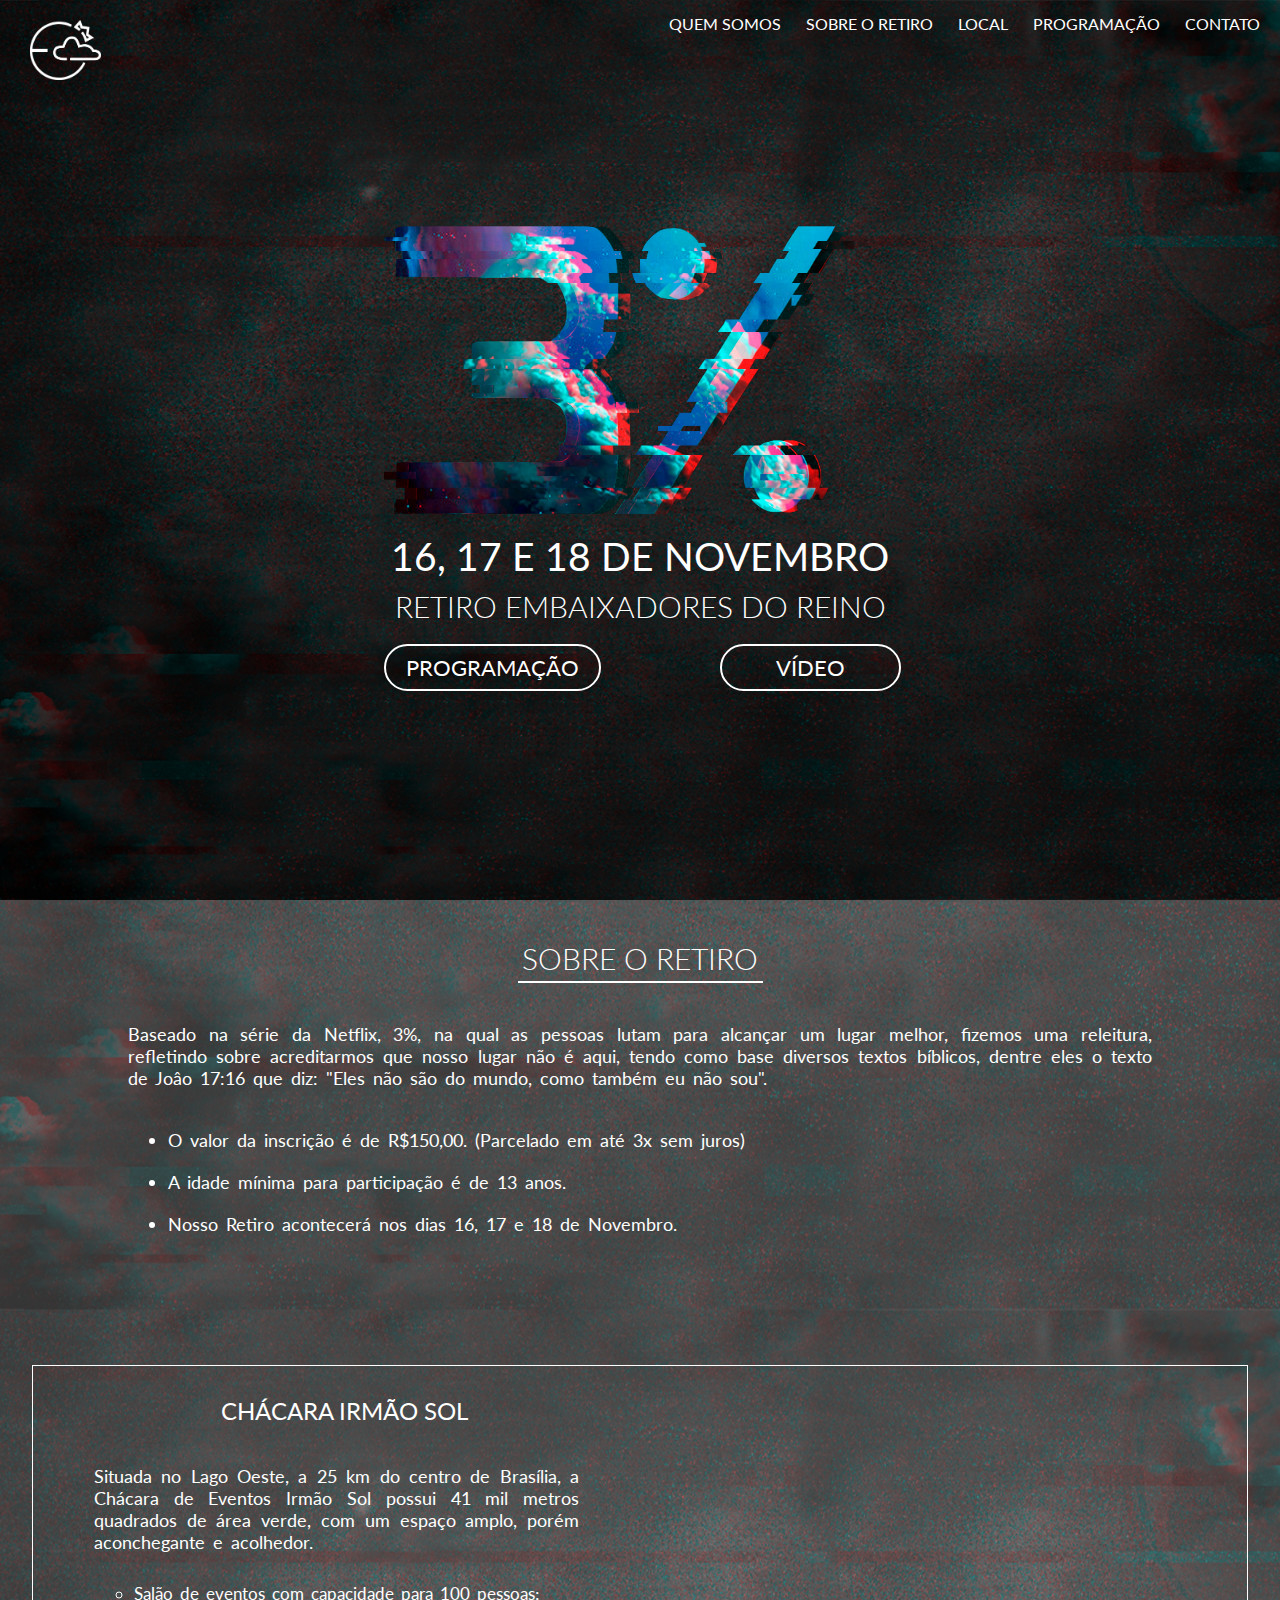
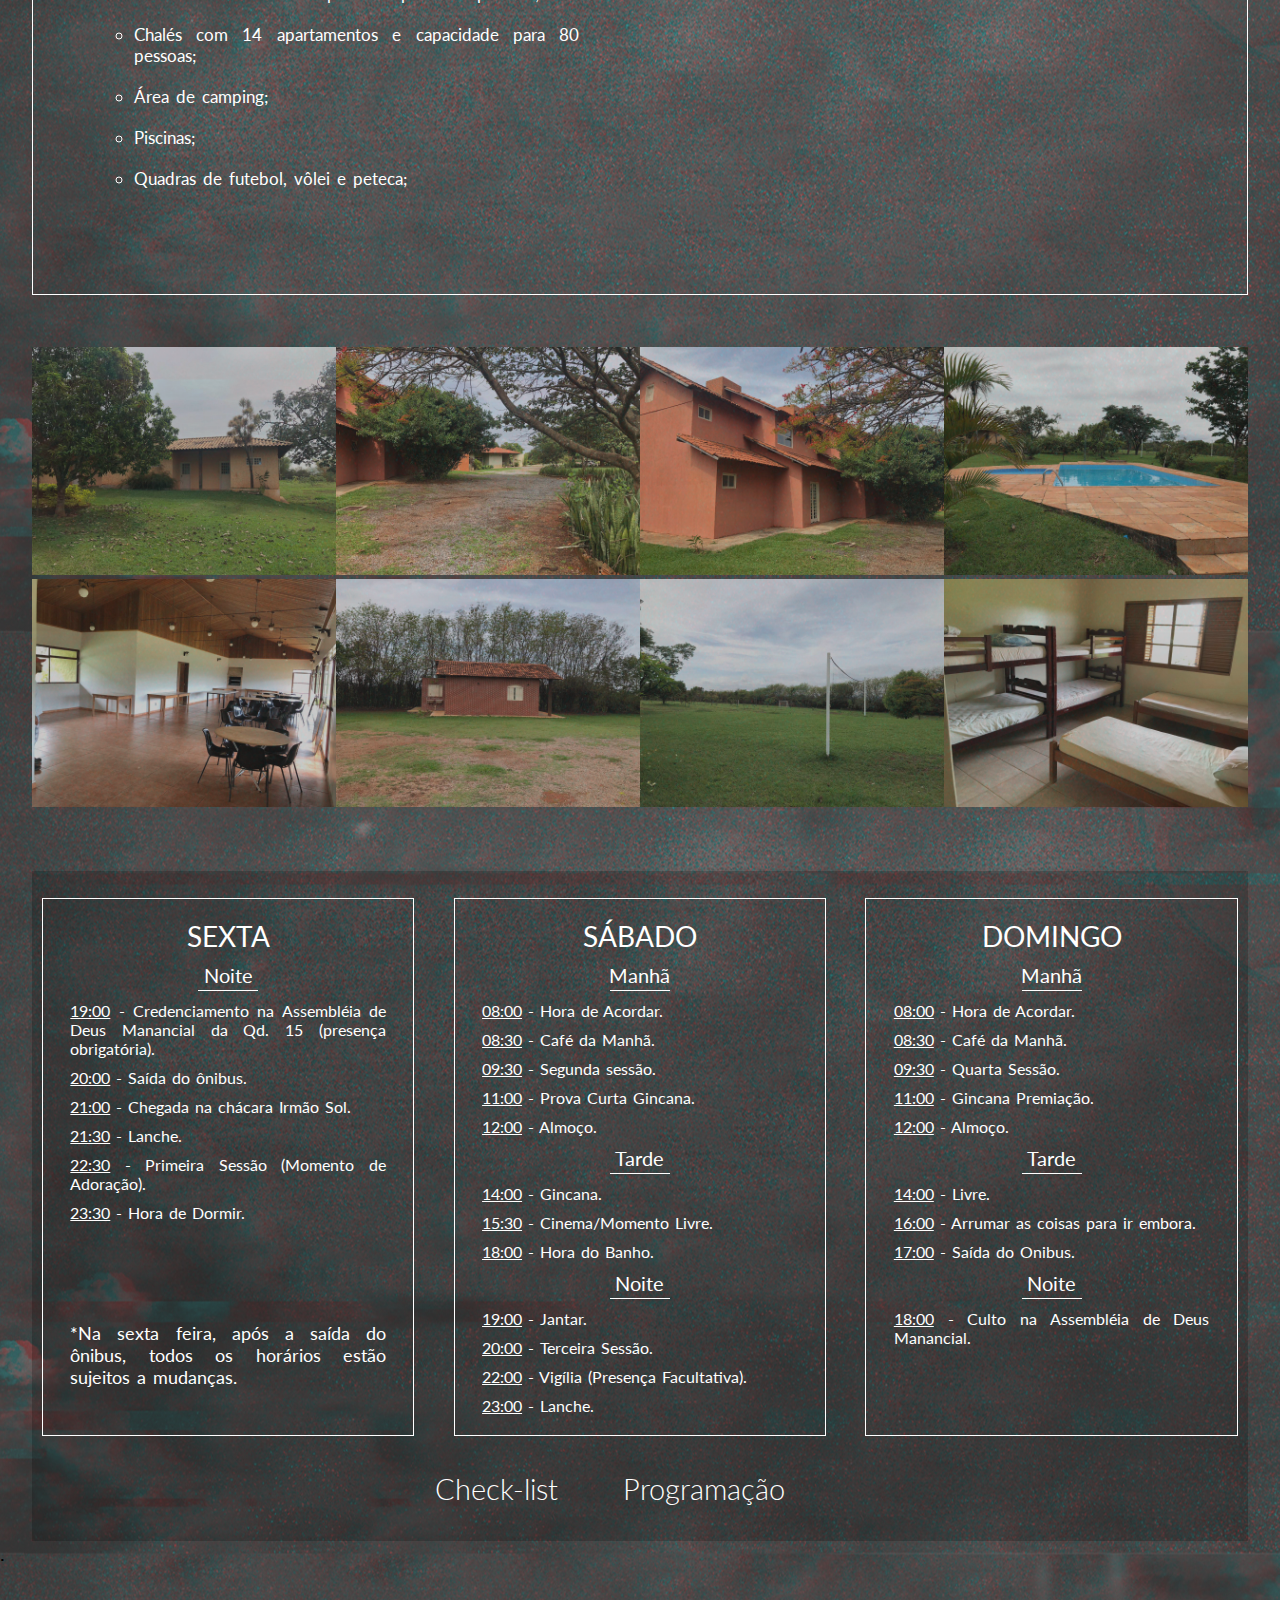
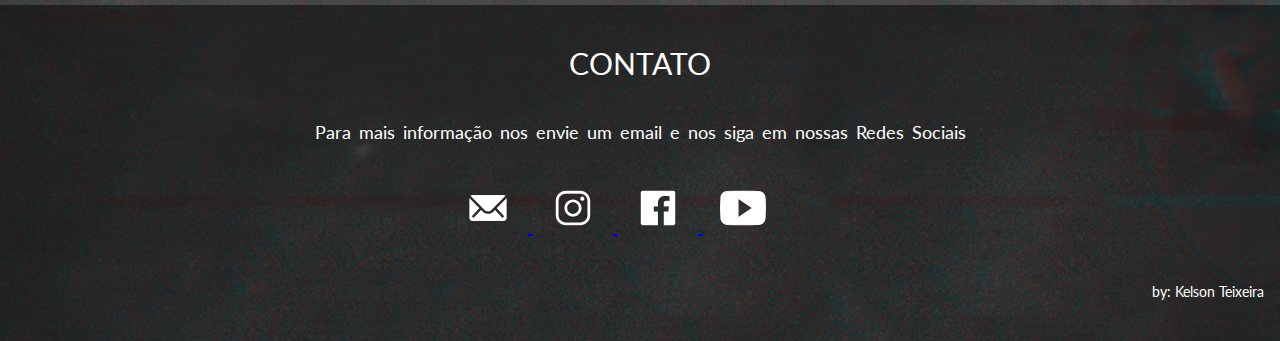
<file: index.html>
<!DOCTYPE  html>
<html lang = "pt-br">
    <head>
        
        <meta name="viewport" content="width=device-width, initial-scale=1.0">
        
        <link href="./css/style.css" type:="text/css" rel="stylesheet">
        <link href="./css/Grid.css" type:="text/css" rel="stylesheet">
        <link href="./css/queries.css" type:="text/css" rel="stylesheet">
        <link href="https://fonts.googleapis.com/css?family=Lato:100,300,300i,400" rel="stylesheet">
        <link rel="stylesheet" href="https://use.fontawesome.com/releases/v5.5.0/css/all.css" integrity="sha384-B4dIYHKNBt8Bc12p+WXckhzcICo0wtJAoU8YZTY5qE0Id1GSseTk6S+L3BlXeVIU" crossorigin="anonymous">
        <link rel="icon" href="./image/icon.png">
        <title>Embaixadores do Reino</title>        
    </head>
    <body>
        <header>
            <nav>
                <a href = "./index.html"><img src = "image/iconwhite.png" class = "logo"></a>
                <div class = "navegacao">
                    <div class = "res_menu" id = "nav_showup">
                        <a href = "./quemsomos.html" target = "_blank">Quem somos</a>
                        <a href = "#sobre_retiro">Sobre o retiro</a>
                        <a href = "#local">Local</a>
                        <a href = "#programacao">Programação</a>
                        <a href = "#contato">Contato</a>
                    </div>
                    <div class = "icon_menu">
                        <i class="fas fa-bars" id = "this_icon"></i>
                    </div>
                </div>
            </nav>
            <div class = "principal">
                <img src = "image/3%25.png">
                <h1>16, 17 e 18 de novembro</h1>
                <h2>Retiro Embaixadores do Reino</h2>
                <div class = "botoes">
                    <a class = "botao1" href = "#programacao">Programação</a>
                    <a class = "botao2" href = "https://www.youtube.com/watch?v=CfLvZPzOBgg" target = "_blank">Vídeo</a>
                </div>
            </div>        
        </header>
        
        <section class = "sobre_retiro" id = "sobre_retiro">
            <div class = "sobre">
                <h3>Sobre o Retiro</h3>
                <div class = "texto">
                    <p>
                        Baseado na série da Netflix, 3%, na qual as pessoas lutam para alcançar um lugar melhor, fizemos uma
                        releitura, refletindo sobre acreditarmos que nosso lugar não é aqui, tendo como base diversos textos 
                        bíblicos, dentre eles o texto de Joâo 17:16 que diz: "Eles não são do mundo, como também eu não sou".
                    </p>
                    <ul>
                        <li>O valor da inscrição é de R$150,00. (Parcelado em até 3x sem juros)</li>
                        <li>A idade mínima para participação é de 13 anos.</li>
                        <li>Nosso Retiro acontecerá nos dias 16, 17 e 18 de Novembro.</li>
                    </ul>
                </div>
            </div>
        </section>
        
        <section class = "local" id = "local">
            <div class = "localizacao" id = "localizacao">
                <div class = "borda">
                    <div class = "chacara">
                        <div class = "irmao_sol">
                            <h4>Chácara Irmão Sol</h4>

                            <p>Situada no Lago Oeste, a 25 km do centro de Brasília, a Chácara de Eventos Irmão Sol possui 41 mil metros quadrados de área verde, com um espaço amplo, porém aconchegante e acolhedor.</p>
                            <ul>
                                <li>Salão de eventos com capacidade para 100 pessoas;</li>
                                <li>Chalés com 14 apartamentos e capacidade para 80 pessoas;</li>
                                <li>Área de camping;</li>
                                <li>Piscinas;</li>
                                <li>Quadras de futebol, vôlei e peteca;</li>
                            </ul>
                        </div>
                    </div>
                    <div class = "mapa">
                        <iframe src="https://www.google.com/maps/embed?pb=!1m14!1m8!1m3!1d15369.71650433741!2d-47.9346049!3d-15.6221208!3m2!1i1024!2i768!4f13.1!3m3!1m2!1s0x0%3A0x84b60699d2e1c6a1!2sIrm%C3%A3o+sol!5e0!3m2!1spt-BR!2sbr!4v1541515307579" width="600" height="450" frameborder="0" style="border:0"  class = "map" allowfullscreen></iframe>
                    </div>
                </div>
            </div>
        </section>
        
        <section class = "portifolio">
            <ul class = "row">
                <li>
                    <figure class = "fotos">
                        <img src = "./image/portifolio/1.jpg">                    
                    </figure>
                </li>
                <li>
                    <figure class = "fotos">
                        <img src = "./image/portifolio/2.jpg">                    
                    </figure>
                </li>
                <li>
                    <figure class = "fotos">
                        <img src = "./image/portifolio/3.jpg">                    
                    </figure>
                </li>
                <li>
                    <figure class = "fotos">
                        <img src = "./image/portifolio/4.jpg">                    
                    </figure>
                </li>  
            </ul>
            <ul class = "row clearfix">
                <li>
                    <figure class = "fotos">
                        <img src = "./image/portifolio/5.jpg">                    
                    </figure>
                </li>
                <li>
                    <figure class = "fotos">
                        <img src = "./image/portifolio/6.jpg">                    
                    </figure>
                </li>
                <li>
                    <figure class = "fotos">
                        <img src = "./image/portifolio/7.jpg">                    
                    </figure>
                </li>
                <li>
                    <figure class = "fotos">
                        <img src = "./image/portifolio/8.jpg">                    
                    </figure>
                </li>  
            </ul>
        </section> 
        
        
        <section class = "program clearfix" id = "programacao">
        
            <div class = "programacao_config">
                <div class = "col span-1-of-3 day">
            <!-- ------------------------------ Sexta ------------------------------- -->
                    <div class = "programacao_texto">
                        <h4>Sexta</h4>
                                                
                        <h5>Noite</h5>
                        
                        <p><span>19:00</span> - Credenciamento na Assembléia de Deus Manancial da Qd. 15 (presença obrigatória).</p>
                    
                        <p><span>20:00</span> - Saída do ônibus.</p>    
                        
                        <p><span>21:00</span> - Chegada na chácara Irmão Sol.</p>
                        
                        <p><span>21:30</span> - Lanche.</p>
                        
                        <p><span>22:30</span> - Primeira Sessão (Momento de Adoração).</p>
                        
                        <p><span>23:30</span> - Hora de Dormir.</p>
                        <p class = "last_p">*Na sexta feira, após a saída do ônibus, todos os horários estão sujeitos a mudanças.</p>
                        <!-- div class = "dontshow first">
                            

                            <p>João 3:16</p>
                            
                            <p>João 17:16</p>
                            
                            <p>Mateus 5:11-12</p>
         
                        </div -->
                    </div>
                </div>
                
                <div class = "col span-1-of-3 day">
                 <!-- ------------------------ Sábado ------------------------------- -->
                    <div class = "programacao_texto">
                        <h4>Sábado</h4>
                        
                        <h5>Manhã</h5>
                        
                        <p><span>08:00</span> - Hora de Acordar.</p>
                        
                        <p><span>08:30</span> - Café da Manhã.</p>
                        
                        <p><span>09:30</span> - Segunda sessão.</p>
                        
                        <p><span>11:00</span> - Prova Curta Gincana.</p>
                        
                        <p><span>12:00</span> - Almoço.</p>                       
                        
                        <h5>Tarde</h5>
                        
                        <p><span>14:00</span> - Gincana.</p>
                        
                        <p><span>15:30</span> - Cinema/Momento Livre.</p>
                        
                        <p><span>18:00</span> - Hora do Banho.</p>
                        
                        <h5>Noite</h5>
                        
                        <p><span>19:00</span> - Jantar.</p>
                        
                        <p><span>20:00</span> - Terceira Sessão.</p>
                        
                        <p><span>22:00</span> - Vigília (Presença Facultativa).</p>
                        
                        <p><span>23:00</span> - Lanche.</p>
                        
                        
                    </div>
                </div>
                
                <div class = "col span-1-of-3 day">
                 <!-- ------------------------ Domingo ------------------------------- -->
                    <div class = "programacao_texto">
                        <h4>Domingo</h4>
                        
                        <h5>Manhã</h5>
                        
                        <p><span>08:00</span> - Hora de Acordar.</p>
                        
                        <p><span>08:30</span> - Café da Manhã.</p>
                        
                        <p><span>09:30</span> - Quarta Sessão.</p>
                        
                        <p><span>11:00</span> - Gincana Premiação.</p>
                        
                        <p><span>12:00</span> - Almoço.</p>                       
                        
                        <h5>Tarde</h5>
                        
                        <p><span>14:00</span> - Livre.</p>
                        
                        <p><span>16:00</span> - Arrumar as coisas para ir embora.</p>
                        
                        <p><span>17:00</span> - Saída do Onibus.</p>
                        
                        <h5>Noite</h5>
                        
                        <p><span>18:00</span> - Culto na Assembléia de Deus Manancial.</p>
                        
                        <div class = "dontshow last">
     
                            <p>Deus te Ama!</p>
                            
                            <p>Você é Filho de Deus</p>
        
                        </div>
                        
                    </div>
                </div>
                <div class = "dontshow last_inv">
                    <p>Entregue pois o teu caminho ao Senhor</p>
                </div>
                <div class = "center">
                    <div class = "download">
                        <a href="./image/download/Checklist.png" download><span>Check-list</span><i class="fas fa-download"></i></a>
                        <a href = "./image/download/programacao_retiro.png" download><span>Programação</span><i class="fas fa-download"></i></a>
                    </div>
                </div>
            </div>
        </section>
        
        
        <footer id = "contato">
            <h4>Contato</h4>
            <p>Para mais informação nos envie um email e nos siga em nossas Redes Sociais</p>
            <div class = "social">
                <a href = "mailto:embaixadores.do.reino@hotmail.com" target = "_blank">
                    <img src="./icon/email.svg" alt="E-MAIL" class = "logosocial">
                </a>
                <a href = "https://www.instagram.com/embaixadordoreino/" target = "_blank">
                    <img src="./icon/instagram.svg" alt="INSTAGRAM">
                </a>
                <a href = "https://www.facebook.com/embaixadores.pagina/" target = "_blank">
                    <img src="./icon/facebook.svg" alt="FACEBOOK">
                </a>
                <a href = "https://www.youtube.com/channel/UCdwq-VA3pU5nzM5R8WX8sWg" target = "_blank">
                    <img src="./icon/youtube.svg" alt="YOUTUBE">
                </a>
                
        </div>
        <a href= "https://kelsonteixeira.github.io" class = "eu" target = "_blank">by: Kelson Teixeira</a>
        </footer>
    </body>
    <script src = "./script.js"></script>
</html>
<!--

-->
</file>
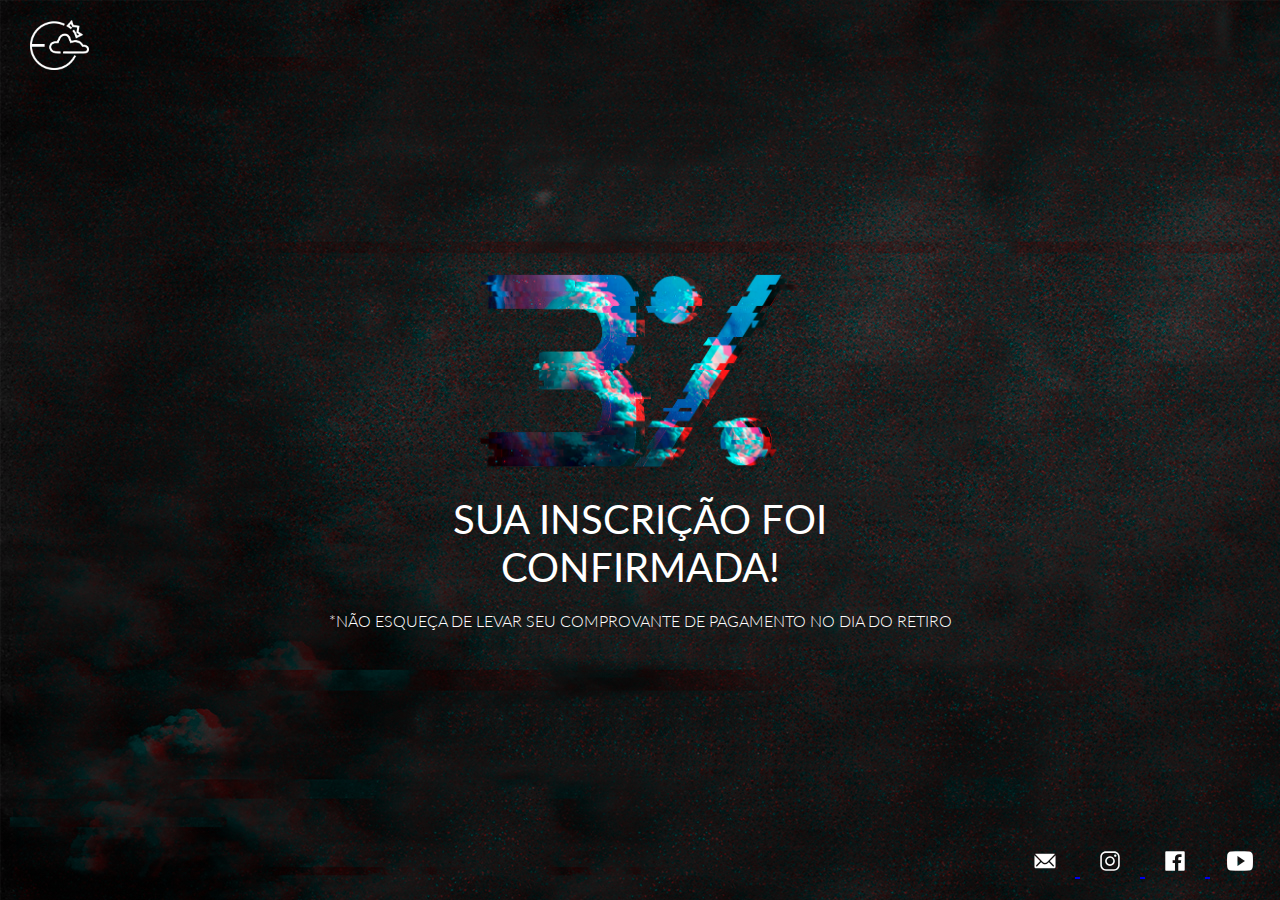
<file: inscrito.html>
<!DOCTYPE html>
<html lang = "pt-br">
    <head>
        <link href="./css/inscrito.css" type:="text/css" rel="stylesheet">
        <link href="https://fonts.googleapis.com/css?family=Lato:100,300,300i,400" rel="stylesheet">
        <link rel="icon" href="./image/icon.png">
        <title>Inscrito</title>
    </head>
    <header>
        <nav>
            <a href = "./index.html"><img src = "image/iconwhite.png" class = "logo"></a>
        </nav>
        <div class = "principal">
            <h3><img src= "image/3%25.png"></h3>
            <h1> Sua inscrição foi confirmada!</h1>
            <h2>*Não esqueça de levar seu comprovante de pagamento no dia do retiro</h2>
        </div>
    </header>
    <body>
        <div class = "social">
            <a href = "mailto:embaixadores.do.reino@hotmail.com" target = "_blank">
                <img src="./icon/email.svg" alt="E-MAIL" class = "logosocial">
            </a>
            <a href = "https://www.instagram.com/embaixadordoreino/" target = "_blank">
                <img src="./icon/instagram.svg" alt="INSTAGRAM">
            </a>
            <a href = "https://www.facebook.com/embaixadores.pagina/" target = "_blank">
                <img src="./icon/facebook.svg" alt="FACEBOOK">
            </a>
            <a href = "https://www.youtube.com/channel/UCdwq-VA3pU5nzM5R8WX8sWg" target = "_blank">
                <img src="./icon/youtube.svg" alt="YOUTUBE">
            </a>
        </div>
    </body>
</html>
</file>
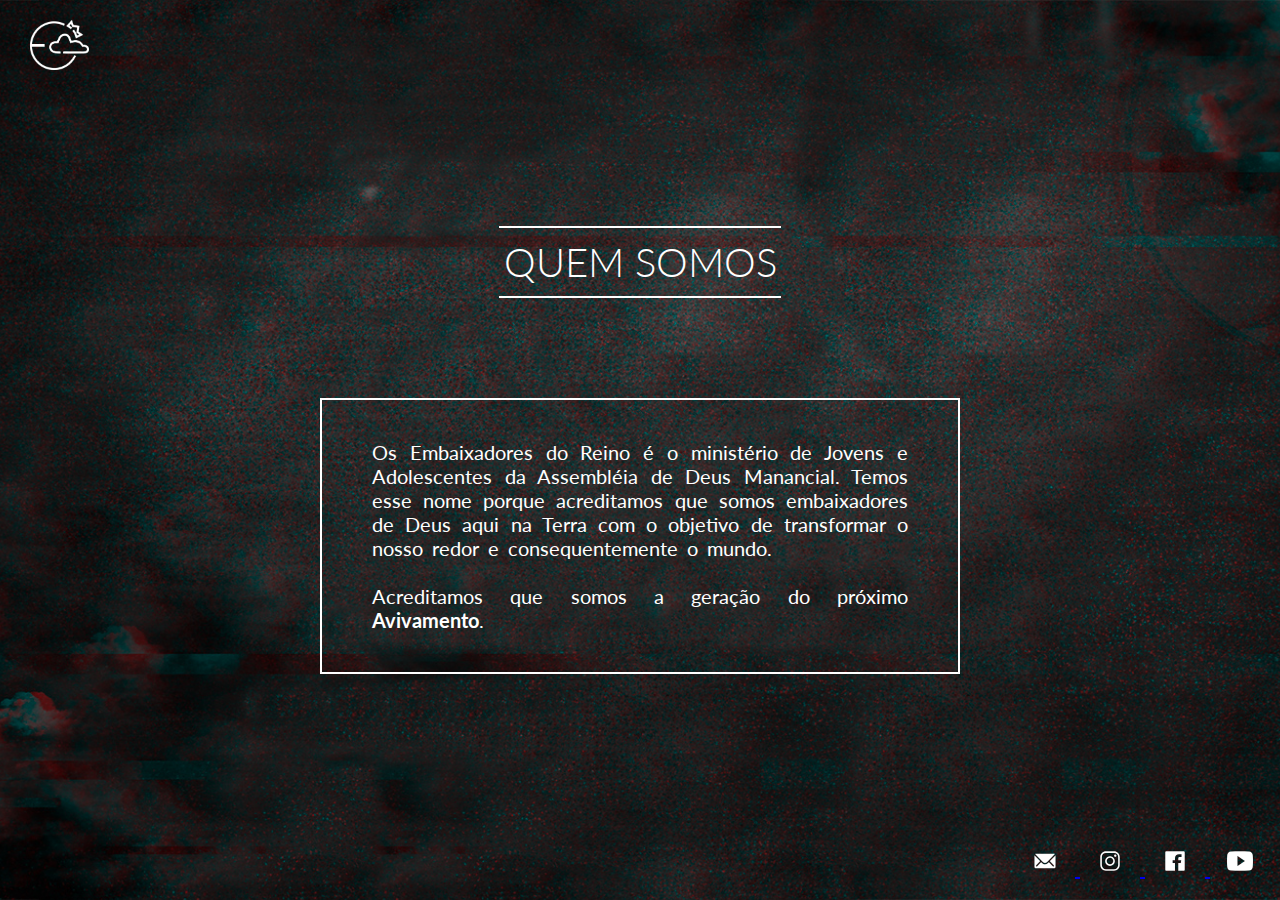
<file: quemsomos.html>
<!DOCTYPE html>
<html lang = "pt-br">
    <head>
        <link href="./css/sobrenois.css" type:="text/css" rel="stylesheet">
        <link href="https://fonts.googleapis.com/css?family=Lato:100,300,300i,400" rel="stylesheet">
        <link rel="icon" href="./image/icon.png">
        <title>Sobre nós</title>
    </head>
    <body>
        <header>
            <nav>
                <a href = "./index.html"><img src = "image/iconwhite.png" class = "logo"></a>
            </nav>
            <div class = "sobre">
                <h1>Quem somos</h1>
                <p>
                    Os Embaixadores do Reino é o ministério de Jovens e Adolescentes da
                    Assembléia de Deus Manancial. Temos esse nome porque acreditamos que
                    somos embaixadores de Deus aqui na Terra com o objetivo de transformar o nosso
                    redor e consequentemente o mundo.<br><br> Acreditamos que somos a geração do próximo <strong>Avivamento</strong>.
                    
                </p>
            </div>
        </header>
        <div class = "social">
            <a href = "mailto:embaixadores.do.reino@hotmail.com" target = "_blank">
                <img src="./icon/email.svg" alt="E-MAIL" class = "logosocial">
            </a>
            <a href = "https://www.instagram.com/embaixadordoreino/" target = "_blank">
                <img src="./icon/instagram.svg" alt="INSTAGRAM">
            </a>
            <a href = "https://www.facebook.com/embaixadores.pagina/" target = "_blank">
                <img src="./icon/facebook.svg" alt="FACEBOOK">
            </a>
            <a href = "https://www.youtube.com/channel/UCdwq-VA3pU5nzM5R8WX8sWg" target = "_blank">
                <img src="./icon/youtube.svg" alt="YOUTUBE">
            </a>
        </div>
    </body>
</html>
</file>
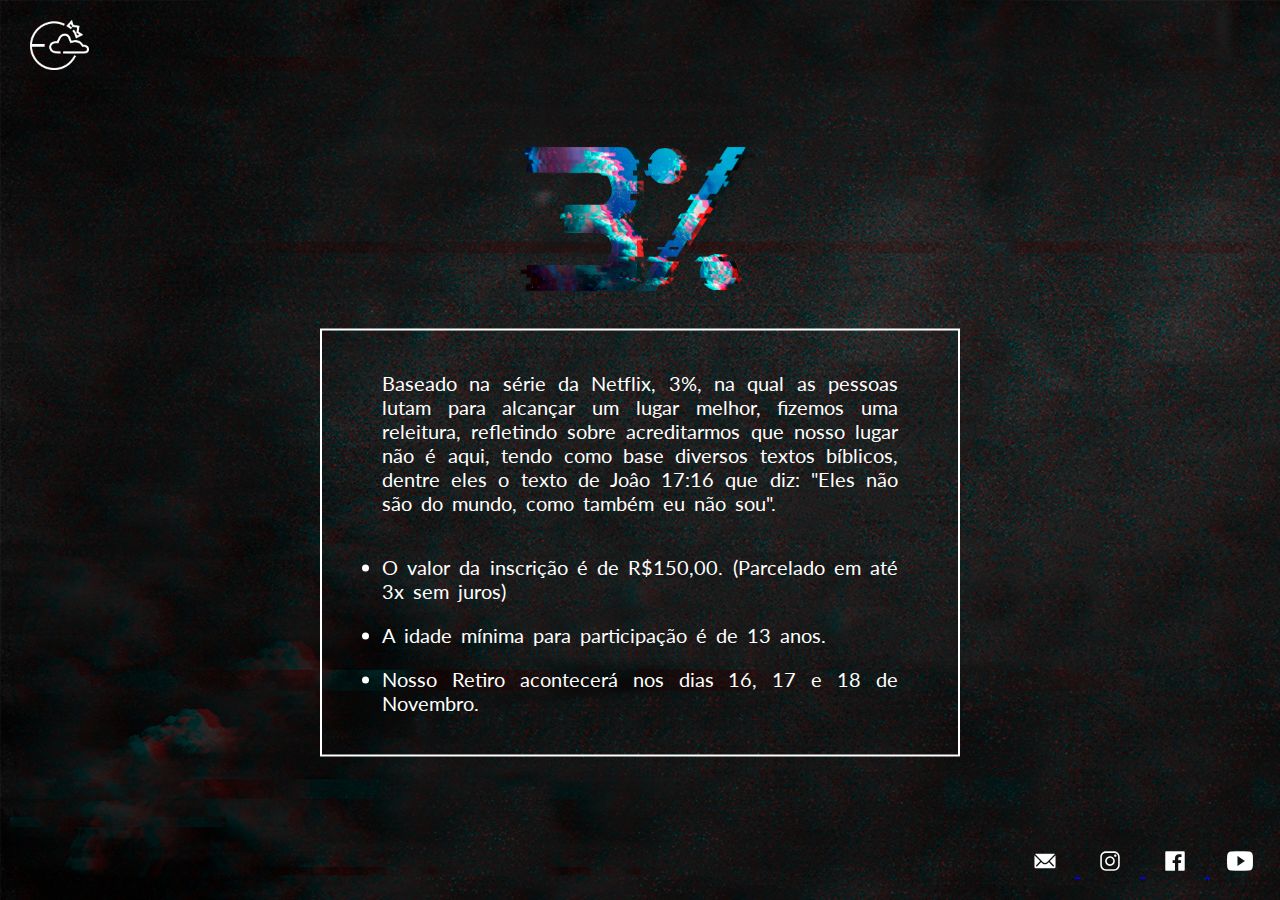
<file: sobreretiro.html>
<!DOCTYPE html>
<html lang = "pt-br">
    <head>
        <link href="./css/sobreretiro.css" type:="text/css" rel="stylesheet">
        <link href="https://fonts.googleapis.com/css?family=Lato:100,300,300i,400" rel="stylesheet">
        <link rel="icon" href="./image/icon.png">
        <title>Sobre o Retiro</title>
    </head>
    <body>
        <header>
            <nav>
                <a href = "./index.html"><img src = "image/iconwhite.png" class = "logo"></a>
            </nav>
            <div class = "sobre">
                <!-- h1>Retiro 3%</h1 -->
                <h3><img src = "image/3%25.png"></h3>
                <div class = "frame">
                    <p>
                        Baseado na série da Netflix, 3%, na qual as pessoas lutam para alcançar um lugar melhor, fizemos uma
                        releitura, refletindo sobre acreditarmos que nosso lugar não é aqui, tendo como base diversos textos 
                        bíblicos, dentre eles o texto de Joâo 17:16 que diz: "Eles não são do mundo, como também eu não sou".
                    </p>
                    <div>
                        <li>O valor da inscrição é de R$150,00. (Parcelado em até 3x sem juros)</li>
                        <li>A idade mínima para participação é de 13 anos.</li>
                        <li>Nosso Retiro acontecerá nos dias 16, 17 e 18 de Novembro.</li>       
                    </div>
                </div>
            </div>
        </header>
        <div class = "social">
            <a href = "mailto:embaixadores.do.reino@hotmail.com" target = "_blank">
                <img src="./icon/email.svg" alt="E-MAIL" class = "logosocial">
            </a>
            <a href = "https://www.instagram.com/embaixadordoreino/" target = "_blank">
                <img src="./icon/instagram.svg" alt="INSTAGRAM">
            </a>
            <a href = "https://www.facebook.com/embaixadores.pagina/" target = "_blank">
                <img src="./icon/facebook.svg" alt="FACEBOOK">
            </a>
            <a href = "https://www.youtube.com/channel/UCdwq-VA3pU5nzM5R8WX8sWg" target = "_blank">
                <img src="./icon/youtube.svg" alt="YOUTUBE">
            </a>
        </div>
    </body>
</html>
</file>
<file: css/Grid.css>
/*  SECTIONS  ============================================================================= */

.section {
	clear: both;
	padding: 0px;
	margin: 0px;
}

/*  GROUPING  ============================================================================= */

.row {
    zoom: 1; /* For IE 6/7 (trigger hasLayout) */
}

.row:before,
.row:after {
    content:"";
    display:table;
}
.row:after {
    clear:both;
}

/*  GRID COLUMN SETUP   ==================================================================== */

.col {
	display: block;
	float:left;
	margin: 1% 0 1% 1.6%;
}

.col:first-child { margin-left: 0; } /* all browsers except IE6 and lower */


/*  REMOVE MARGINS AS ALL GO FULL WIDTH AT 480 PIXELS */

@media only screen and (max-width: 480px) {
	.col { 
		/*margin: 1% 0 1% 0%;*/
        margin: 0;
	}
}


/*  GRID OF TWO   ============================================================================= */


.span-2-of-2 {
	width: 100%;
}

.span-1-of-2 {
	width: 49.2%;
}

/*  GO FULL WIDTH AT LESS THAN 480 PIXELS */

@media only screen and (max-width: 480px) {
	.span-2-of-2 {
		width: 100%; 
	}
	.span-1-of-2 {
		width: 100%; 
	}
}


/*  GRID OF THREE   ============================================================================= */

	
.span-3-of-3 {
	width: 100%; 
}

.span-2-of-3 {
	width: 66.13%; 
}

.span-1-of-3 {
	width: 32.26%; 
}


/*  GO FULL WIDTH AT LESS THAN 480 PIXELS */

@media only screen and (max-width: 480px) {
	.span-3-of-3 {
		width: 100%; 
	}
	.span-2-of-3 {
		width: 100%; 
	}
	.span-1-of-3 {
		width: 100%;
	}
}

/*  GRID OF FOUR   ============================================================================= */

	
.span-4-of-4 {
	width: 100%; 
}

.span-3-of-4 {
	width: 74.6%; 
}

.span-2-of-4 {
	width: 49.2%; 
}

.span-1-of-4 {
	width: 23.8%; 
}


/*  GO FULL WIDTH AT LESS THAN 480 PIXELS */

@media only screen and (max-width: 480px) {
	.span-4-of-4 {
		width: 100%; 
	}
	.span-3-of-4 {
		width: 100%; 
	}
	.span-2-of-4 {
		width: 100%; 
	}
	.span-1-of-4 {
		width: 100%; 
	}
}


/*  GRID OF FIVE   ============================================================================= */

	
.span-5-of-5 {
	width: 100%;
}

.span-4-of-5 {
  	width: 79.68%; 
}

.span-3-of-5 {
  	width: 59.36%; 
}

.span-2-of-5 {
  	width: 39.04%;
}

.span-1-of-5 {
  	width: 18.72%;
}


/*  GO FULL WIDTH AT LESS THAN 480 PIXELS */

@media only screen and (max-width: 480px) {
	.span-5-of-5 {
		width: 100%; 
	}
	.span-4-of-5 {
		width: 100%; 
	}
	.span-3-of-5 {
		width: 100%; 
	}
	.span-2-of-5 {
		width: 100%; 
	}
	.span-1-of-5 {
		width: 100%; 
	}
}


/*  GRID OF SIX   ============================================================================= */


.span-6-of-6 {
	width: 100%;
}

.span-5-of-6 {
  	width: 83.06%;
}

.span-4-of-6 {
  	width: 66.13%;
}

.span-3-of-6 {
  	width: 49.2%;
}

.span-2-of-6 {
  	width: 32.26%;
}

.span-1-of-6 {
  	width: 15.33%;
}


/*  GO FULL WIDTH AT LESS THAN 480 PIXELS */

@media only screen and (max-width: 480px) {
	.span-6-of-6 {
		width: 100%; 
	}
	.span-5-of-6 {
		width: 100%; 
	}
	.span-4-of-6 {
		width: 100%; 
	}
	.span-3-of-6 {
		width: 100%; 
	}
	.span-2-of-6 {
		width: 100%; 
	}
	.span-1-of-6 {
		width: 100%; 
	}
}



/*  GRID OF SEVEN   ============================================================================= */


.span-7-of-7 {
	width: 100%;
}

.span-6-of-7 {
	width: 85.48%;
}

.span-5-of-7 {
  	width: 70.97%;
}

.span-4-of-7 {
  	width: 56.45%;
}

.span-3-of-7 {
  	width: 41.94%;
}

.span-2-of-7 {
  	width: 27.42%;
}

.span-1-of-7 {
  	width: 12.91%;
}


/*  GO FULL WIDTH AT LESS THAN 480 PIXELS */

@media only screen and (max-width: 480px) {
	.span-7-of-7 {
		width: 100%; 
	}
	.span-6-of-7 {
		width: 100%; 
	}
	.span-5-of-7 {
		width: 100%; 
	}
	.span-4-of-7 {
		width: 100%; 
	}
	.span-3-of-7 {
		width: 100%; 
	}
	.span-2-of-7 {
		width: 100%; 
	}
	.span-1-of-7 {
		width: 100%; 
	}
}


/*  GRID OF EIGHT   ============================================================================= */

	
.span-8-of-8 {
	width: 100%;
}

.span-7-of-8 {
	width: 87.3%; 
}

.span-6-of-8 {
	width: 74.6%; 
}

.span-5-of-8 {
	width: 61.9%; 
}

.span-4-of-8 {
	width: 49.2%; 
}

.span-3-of-8 {
	width: 36.5%;
}

.span-2-of-8 {
	width: 23.8%; 
}

.span-1-of-8 {
	width: 11.1%; 
}


/*  GO FULL WIDTH AT LESS THAN 480 PIXELS */

@media only screen and (max-width: 480px) {
	.span-8-of-8 {
		width: 100%; 
	}
	.span-7-of-8 {
		width: 100%; 
	}
	.span-6-of-8 {
		width: 100%; 
	}
	.span-5-of-8 {
		width: 100%; 
	}
	.span-4-of-8 {
		width: 100%; 
	}
	.span-3-of-8 {
		width: 100%; 
	}
	.span-2-of-8 {
		width: 100%; 
	}
	.span-1-of-8 {
		width: 100%; 
	}
}


/*  GRID OF NINE   ============================================================================= */


.span-9-of-9 {
	width: 100%;
}

.span-8-of-9 {
	width: 88.71%;
}

.span-7-of-9 {
	width: 77.42%; 
}

.span-6-of-9 {
	width: 66.13%; 
}

.span-5-of-9 {
	width: 54.84%; 
}

.span-4-of-9 {
	width: 43.55%; 
}

.span-3-of-9 {
	width: 32.26%;
}

.span-2-of-9 {
	width: 20.97%; 
}

.span-1-of-9 {
	width: 9.68%; 
}


/*  GO FULL WIDTH AT LESS THAN 480 PIXELS */

@media only screen and (max-width: 480px) {
	.span-9-of-9 {
		width: 100%; 
	}
	.span-8-of-9 {
		width: 100%; 
	}
	.span-7-of-9 {
		width: 100%; 
	}
	.span-6-of-9 {
		width: 100%; 
	}
	.span-5-of-9 {
		width: 100%; 
	}
	.span-4-of-9 {
		width: 100%; 
	}
	.span-3-of-9 {
		width: 100%; 
	}
	.span-2-of-9 {
		width: 100%; 
	}
	.span-1-of-9 {
		width: 100%; 
	}
}


/*  GRID OF TEN   ============================================================================= */


.span-10-of-10 {
	width: 100%;
}

.span-9-of-10 {
	width: 89.84%;
}

.span-8-of-10 {
	width: 79.68%;
}

.span-7-of-10 {
	width: 69.52%; 
}

.span-6-of-10 {
	width: 59.36%; 
}

.span-5-of-10 {
	width: 49.2%; 
}

.span-4-of-10 {
	width: 39.04%; 
}

.span-3-of-10 {
	width: 28.88%;
}

.span-2-of-10 {
	width: 18.72%; 
}

.span-1-of-10 {
	width: 8.56%; 
}


/*  GO FULL WIDTH AT LESS THAN 480 PIXELS */

@media only screen and (max-width: 480px) {
	.span-10-of-10 {
		width: 100%; 
	}
	.span-9-of-10 {
		width: 100%; 
	}
	.span-8-of-10 {
		width: 100%; 
	}
	.span-7-of-10 {
		width: 100%; 
	}
	.span-6-of-10 {
		width: 100%; 
	}
	.span-5-of-10 {
		width: 100%; 
	}
	.span-4-of-10 {
		width: 100%; 
	}
	.span-3-of-10 {
		width: 100%; 
	}
	.span-2-of-10 {
		width: 100%; 
	}
	.span-1-of-10 {
		width: 100%; 
	}
}


/*  GRID OF ELEVEN   ============================================================================= */

.span-11-of-11 {
	width: 100%;
}

.span-10-of-11 {
	width: 90.76%;
}

.span-9-of-11 {
	width: 81.52%;
}

.span-8-of-11 {
	width: 72.29%;
}

.span-7-of-11 {
	width: 63.05%; 
}

.span-6-of-11 {
	width: 53.81%; 
}

.span-5-of-11 {
	width: 44.58%; 
}

.span-4-of-11 {
	width: 35.34%; 
}

.span-3-of-11 {
	width: 26.1%;
}

.span-2-of-11 {
	width: 16.87%; 
}

.span-1-of-11 {
	width: 7.63%; 
}


/*  GO FULL WIDTH AT LESS THAN 480 PIXELS */

@media only screen and (max-width: 480px) {
	.span-11-of-11 {
		width: 100%; 
	}
	.span-10-of-11 {
		width: 100%; 
	}
	.span-9-of-11 {
		width: 100%; 
	}
	.span-8-of-11 {
		width: 100%; 
	}
	.span-7-of-11 {
		width: 100%; 
	}
	.span-6-of-11 {
		width: 100%; 
	}
	.span-5-of-11 {
		width: 100%; 
	}
	.span-4-of-11 {
		width: 100%; 
	}
	.span-3-of-11 {
		width: 100%; 
	}
	.span-2-of-11 {
		width: 100%; 
	}
	.span-1-of-11 {
		width: 100%; 
	}
}


/*  GRID OF TWELVE   ============================================================================= */

.span-12-of-12 {
	width: 100%;
}

.span-11-of-12 {
	width: 91.53%;
}

.span-10-of-12 {
	width: 83.06%;
}

.span-9-of-12 {
	width: 74.6%;
}

.span-8-of-12 {
	width: 66.13%;
}

.span-7-of-12 {
	width: 57.66%; 
}

.span-6-of-12 {
	width: 49.2%; 
}

.span-5-of-12 {
	width: 40.73%; 
}

.span-4-of-12 {
	width: 32.26%; 
}

.span-3-of-12 {
	width: 23.8%;
}

.span-2-of-12 {
	width: 15.33%; 
}

.span-1-of-12 {
	width: 6.86%; 
}


/*  GO FULL WIDTH AT LESS THAN 480 PIXELS */

@media only screen and (max-width: 480px) {
	.span-12-of-12 {
		width: 100%; 
	}
	.span-11-of-12 {
		width: 100%; 
	}
	.span-10-of-12 {
		width: 100%; 
	}
	.span-9-of-12 {
		width: 100%; 
	}
	.span-8-of-12 {
		width: 100%; 
	}
	.span-7-of-12 {
		width: 100%; 
	}
	.span-6-of-12 {
		width: 100%; 
	}
	.span-5-of-12 {
		width: 100%; 
	}
	.span-4-of-12 {
		width: 100%; 
	}
	.span-3-of-12 {
		width: 100%; 
	}
	.span-2-of-12 {
		width: 100%; 
	}
	.span-1-of-12 {
		width: 100%; 
	}
}
</file>
<file: css/queries.css>
/* Big tablet to 1200px (widths smaller taht the 1140px row) */
@media only screen and (max-width: 1200px) {
    
}

/* Small tablet to big tablet: from 768px to 1023px */
@media only screen and (max-width: 1023px) {
    
}

/* Small phones to small tablets: from 481px to 767px */
@media only screen and (max-width: 767px) {
    
}

/* Small phones: from 0 to 480px */
@media only screen and (max-width: 480px) {
    html{font-size: 13px;}
    .logo {height: 40px;}
    .principal img{height: 200px;}
    .botoes{display: flex;}
    .botao1:link,
    .botao1:visited{margin-right: 40px;}
    .botao2:link,
    .botao2:visited {padding: 8px 45px;}
    .navegacao a:link,
    .navegacao a:visited {
        font-size: 90%;
        display: block;
        margin-top: 10px;
    }
    .navegacao a:hover,
    .navegacao a:active{border: none;}
    .mapa {width: 100%;}
    .map{width: 90%; margin-left: 5%; margin-right: 5%;}
    .chacara{width: 100%;}
    .localizacao{ height: 900px;}
    .portifolio li {width: 50%;}
    .social img{height: 30px; margin-top: 10px;}
    .social {
        width: 15%;
    }
    .local h4,
    .portifolio h4{text-align: center;}
    .sobre h3:after{width: 150px;}
    h5:after {width: 40px;}
    .programacao_config{height: 1600px;}
    .eu {display: none;}
    .dontshow {display: none;}
   
    
    .icon_menu {display: block; z-index: 9999;}
    .res_menu {
        position: absolute;
        top: 20px;
        right: 0px;
        background-color: rgba(0, 0, 0, 0.5);
        text-align: right;
        margin-right: 15px;
        padding: 30px 10px 10px 10px;
        z-index: 9998;
        border-radius: 5px;
        display: none;
    }
    .download a span{
        display: block;
        margin-right: 0px;
        margin-bottom: 10px;
        margin-top: 20px;
        font-size: 140%;
    }
    .program a {
        margin-right: 0px;
        font-size: 150%;
    }
    .programacao_texto p {font-size: 100%;}
    .programacao_texto {margin-bottom: 20px;}
    h5{font-size: 120%;}
    
    
}
</file>
<file: css/style.css>
*{/*reseta tudo*/
    margin: 0;
    padding: 0;
    box-sizing: border-box;
}
body {
    background-image: linear-gradient(rgba(255, 255, 255, 0.2), rgba(255, 255, 255, 0.2)), url(./image/back.jpg);
    background-size: auto;
    background-position: center;
}
html{
    font-family: 'Lato', 'Arial', sans-serif;
    font-size: 20px;
    text-rendering: optimizeLegibility;
}
header{
    background-image: linear-gradient(rgba(0, 0, 0, 0.1), rgba(0, 0, 0, 0.3)), url(image/back.jpg);
    background-size: cover;
    background-position: center;
    height: 100vh;  
}
h1{
    text-align: center;
    color: #fff;
    font-size: 195%;
    font-weight: 400;
    text-transform: uppercase;
    padding-top: 10px;
}
h2{
    text-align: center;
    color: #fff;
    font-size: 148%;
    font-weight: 300;
    text-transform: uppercase;
    padding-top: 10px;  
}
.clearfix{zoom: 1}
.clearfix:after {
    content: ".";
    clear: both;
    display: block;
    height: hidden;
}
/*---------------------------------------*/
/*                  logo                */
/*-------------------------------------*/
.logo{
    float: left;
    height: 60px;
    width: auto;
    margin-top: 20px;
    margin-left: 30px;
}

/*---------------------------------------*/
/*               navegation             */
/*-------------------------------------*/
.navegacao{
    float: right;
    margin-top: 10px;
}
.navegacao a:link,
.navegacao a:visited {
    text-decoration: none;
    text-transform: uppercase;
    margin-right: 20px;
    color: #fff;
    font-size: 80%;
    font-weight: 400;
    padding-bottom: 4px;
    border-bottom: transparent;
}
.navegacao a:hover,
.navegacao a:active{
    text-decoration: none;
    text-transform: uppercase;
    margin-right: 20px;
    color: #fff;
    font-size: 80%;
    font-weight: 400;
    border-bottom: 2px solid #fff;
}
.icon_menu {
    position: absolute;
    color: #fff;
    display: none;
    right: 20px;
    top: 20px;
   font-size: 150%;
}
/*---------------------------------------*/
/*                  principal           */
/*-------------------------------------*/
.principal{
    position: absolute;
    top: 50%;
    left: 50%;
    transform: translate(-50%, -50%);
}
.principal img{
    height: 300px;
    width: auto;
    margin: 0 auto;
    padding: 0;
}

/*---------------------------------------*/
/*                  botoes              */
/*-------------------------------------*/
.botoes{
    display: inline-block;
    margin-top: 30px;
}
.botoes a{
    text-decoration: none;
    font-size: 110%;
    text-transform: uppercase;
}
.botao1:link,
.botao1:visited{
    color: #fff;
    background-color: transparent;
    padding: 8px 20px;
    border-radius: 25px;
    border: 2px solid #fff;
    margin-right: 114px;
    margin-left: 5px;
}
.botao1:hover,
.botao1:active {
    color: #222324;
    background-color: #fff;
    padding: 8px 20px;
    border-radius: 25px;
    border: 2px solid #fff;
    margin-right: 114px;
    margin-left: 5px;
}
.botao2:link,
.botao2:visited {
    background-color: transparent;
    color: #fff;
    padding: 8px 54px;
    border-radius: 25px;
    border: 2px solid #fff;
}
.botao2:hover,
.botao2:active {
    background-color: #fff;
    color: #222324;
    padding: 8px 54px;
    border-radius: 25px;
    border: 2px solid #fff;
}
/*---------------------------------------*/
/*           redes sociais              */
/*-------------------------------------*/
.social{
    display: block;
    width: 30%;
    margin: 40px auto;
}
.social img{
    height: 50px;
    width: auto;
    margin: 0 15px;
    padding: 2px;
    border: transparent;
}
.social img:hover,
.social img:active{
    border: 1px solid #fff;
}


/*---------------------------------------*/
/*           sobre o retiro             */
/*-------------------------------------*/
.sobre_retiro{
    padding: 40px 0;
    /*background-image: linear-gradient(rgba(255, 255, 255, 0.1), rgba(255, 255, 255, 0.1)), url(./image/back.jpg);
    background-size: cover;*/
    
}
.sobre_retiro h3{
    font-size: 150%;
    font-weight: 300;
    text-transform: uppercase;
    text-align: center;
    color: #fff;
}
.sobre_retiro h3:after{
    display: block;
    height: 2px;
    width: 245px;;
    background-color: #fff;
    content: " ";
    margin: 5px auto 20px auto;
}
.texto{
    width: 80%;
    margin-left: 10%;
    text-align: justify;
    font-weight: 400;
    font-size: 90%;
    word-spacing: 3px;
    margin-top: 40px;
    color: #fff;
}
.sobre ul{
    margin-top: 30px;
    margin-left: 40px;
    margin-bottom: 40px;
}
.sobre ul li{
    padding: 10px 0;
}
/*.sobre:after{
    display: block;
    height: 2px;
    width: 90%;
    background-color: #fff;
    content: " ";
    margin: 5px auto 20px auto;
}*/

/*------------portifolio-----------*/

.portifolio {
    padding: 20px 0;
    width: 95%;
    margin: 2.5%;
}
.portifolio h4{
    text-align: left;
    font-size: 120%;
    font-weight: 400;
    color: #fff;
    text-transform: uppercase;
    margin-top: 40px;
    margin-bottom: 40px;
}
.portifolio ul{
    padding: 0;
    margin: 0;
}
.row {
    list-style: none;
    width: 100%;
    margin-top: 70px;
}
.portifolio li {
    float: left;
    display: block;
    width: 25%;
}
.fotos {
    width: 100%;
    margin: 0;
    overflow: hidden;
}
.fotos img {
    width: 100%;
    height: auto;
    transform: scale(1);
    opacity: 0.7;
    transition: transform 0.2s;
}
.fotos img:hover{
    transform: scale(1.05);
    opacity: 1;
}

/*-----------LOCALIZACO----------------*/
.local h4{
    text-align: left;
    font-size: 120%;
    font-weight: 400;
    color: #fff;
    text-transform: uppercase;
    margin-left: 2.5%;
}
.localizacao {
    width: 95%;
    margin-left: 2.5%;
    margin-top: 40px;
    border: 1px solid #fff;
    height: 530px;
}
.localizacao h4{
    text-align: center;
    font-size: 120%;
    font-weight: 400;
    color: #fff;
    text-transform: uppercase;
}
.localizacao p{
    width: 80%;
    margin-left: 10%;
    text-align: justify;
    font-weight: 400;
    font-size: 90%;
    word-spacing: 3px;
    margin-top: 40px;
    color: #fff;
}
.localizacao ul{
    list-style: circle;
    width: 80%;
    margin-left: 10%;
    color: #fff;
    text-align: justify;
    font-weight: 400;
    font-size: 85%;
    word-spacing: 3px;
    margin-top: 30px;
}

.localizacao ul li{
    margin-left: 40px;
    margin-top: 20px;
}
.mapa {
    margin-top: 30px;
    width: 50%;
    float: left;
}
.map{
    width: 95%;
    margin-right: 5%;
}
.chacara{
    margin-top: 30px;
   width: 50%;
    float: left;
}
/*-----------------Programacao------------*/

.program {
    margin: 40px 0;
}
.program a {
    font-size: 120%;
    text-decoration: none;
    color: #fff;
    margin-right: 50px;
}
.program a:hover{
    color: rgba(255, 255, 255, 0.83);
}
.program a:active{
    color: rgba(255, 255, 255, 0.83);
}
.center {
    text-align: center;
}
.download span{
    text-align: center;
    color: #fff;
    font-size: 120%;
    font-weight: 300;
    margin-right: 10px;
}
.programacao_config{
    width: 95%;
    margin-left: 2.5%;
    background-color: rgba(0, 0, 0, 0.2);
    height: 670px;
}
.day h4{
    text-align: center;
    color: #fff;
    font-Size: 140%;
    font-weight: 400;
    text-transform: uppercase;
}
.programacao_texto {
    width: 95%;
    margin-left: 2.5%;
    margin-top: 15px;
    border: 1px solid #fff;
    padding: 20px 10px;
}
.programacao_texto p {
    color: #fff;
    text-align: justify;
    font-size: 80%;
    font-weight: 400;
    word-spacing: 2px;
    width: 90%;
    margin-left: 5%;
    margin-top: 10px;
}
.programacao_texto .last_p{
    font-size: 90%;
    margin-top: 100px;
    margin-bottom: 27px;
}
.programacao_texto span{
    font-size: 100%;
    text-decoration:underline;
}
h5{
    color: #fff;
    text-align: center;
    font-size: 100%;
    font-weight: 400;
    margin: 10px 0;
}
h5:after {
    content:" ";
    background-color: #fff;
    height: 1px;
    margin: 3px auto 0 auto;
    width: 60px;
    display: block;
}
.dontshow p{
    color: transparent;
}
.first p{
    margin-top: 39px;
}

.last p{
    margin-top: 15px;
}
.last_inv {
    margin-top: 15px
}

/*--------------footer--------*/

footer{
    padding: 40px 0;
    width: 100%;
    background-color: rgba(0, 0, 0, 0.5);
}
footer h4 {
    text-align: center;
    font-size: 150%;
    font-weight: 400;
    color: #fff;
    text-transform: uppercase;
    margin-bottom: 40px;
}
footer p{
    text-align: center;
    font-weight: 400;
    font-size: 90%;
    word-spacing: 3px;
    margin-top: 40px;
    color: #fff;
}
.eu {
    
    margin-left: 90%;
    color: #fff;
    text-decoration: none;
    font-size: 70%;
    
}
</file>
<file: css/inscrito.css>
*{/*reseta tudo*/
    margin: 0;
    padding: 0;
    box-sizing: border-box;
}
html{
    font-family: 'Lato', 'Arial', sans-serif;
    font-size: 20px;
    text-rendering: optimizeLegibility;
}
header{
    height: 100vh;
    background-image: linear-gradient(rgba(0, 0, 0, 0.3), rgba(0, 0, 0, 0.3)), url(image/back.jpg);
}
header img{
    height: 200px;
    width: auto; 
}
.social{
    display: inline-block;
    position: absolute;
    right: 10px;
    bottom: 20px;
    
}
.social img{
    height: 30px;
    width: auto;
    margin: 0 15px;
    padding: 2px;
    border: transparent;
}
.social img:hover,
.social img:active{
    border: 1px solid #fff;
}
.principal {
    top: 50%;
    left: 50%;
    position: absolute;
    transform: translate(-50%, -50%);
}
h1{
    color: #fff;
    font-weight: 400;
    font-size: 200%;
    text-transform: uppercase;
    text-align: center;
    margin: 20px 0;
}
h2 {
    color: #fff;
    font-weight: 300;
    font-size: 80%;
    text-transform: uppercase;
    text-align: center;
}
h3 {
    text-align: center;
}
.logo{
    float: left;
    height: 50px;
    width: auto;
    margin-top: 20px;
    margin-left: 30px;
}
</file>
<file: css/sobrenois.css>
*{/*reseta tudo*/
    margin: 0;
    padding: 0;
    box-sizing: border-box;
}
html{
    font-family: 'Lato', 'Arial', sans-serif;
    font-size: 20px;
    text-rendering: optimizeLegibility;
}
header{
    height: 100vh;
    background-image: url(image/back.jpg);
    background-size: cover;
    background-position: center;
}
.logo{
    float: left;
    height: 50px;
    width: auto;
    margin-top: 20px;
    margin-left: 30px;
}
h1{
    font-size: 200%;
    text-transform: uppercase;
    font-weight: 300;
    text-align: center;
    color: #fff;
}
h1:after {
    display: block;
    height: 2px;
    margin: 0 auto;
    width: 22vw;
    background-color: #fff;
    content: " ";
    margin-top: 10px;
}
h1:before {
    display: block;
    height: 2px;
    margin: 0 auto;
    width: 22vw;
    background-color: #fff;
    content: " ";
    margin-bottom: 10px;
}
p{
    color: #fff;
    font-size: 100%;
    margin-top: 100px;
    text-align: justify;
    padding: 40px 50px;
    border: 2px solid #fff;
    word-spacing: 4px;
}
.sobre{
    position: absolute;
    top: 50%;
    left: 50%;
    transform: translate(-50%, -50%);
}
.social{
    display: inline-block;
    position: absolute;
    right: 10px;
    bottom: 20px;
    
}
.social img{
    height: 30px;
    width: auto;
    margin: 0 15px;
    padding: 2px;
    border: transparent;
}
.social img:hover,
.social img:active{
    border: 1px solid #000;
}
</file>
<file: css/sobreretiro.css>
*{/*reseta tudo*/
    margin: 0;
    padding: 0;
    box-sizing: border-box;
}
html{
    font-family: 'Lato', 'Arial', sans-serif;
    font-size: 20px;
    text-rendering: optimizeLegibility;
}
header{
    height: 100vh;
    background-image: linear-gradient(rgba(0, 0, 0, 0.3), rgba(0, 0, 0, 0.3)), url(image/back.jpg);
}
.logo{
    float: left;
    height: 50px;
    width: auto;
    margin-top: 20px;
    margin-left: 30px;
}
h1{
    font-size: 200%;
    text-transform: uppercase;
    font-weight: 300;
    text-align: center;
    padding-top: 25vh;
    color: #fff;
}
h1:after {
    display: block;
    height: 2px;
    margin: 0 auto;
    width: 22vw;
    background-color: orange;
    content: " ";
    margin-top: 10px;
}
h1:before {
    display: block;
    height: 2px;
    margin: 0 auto;
    width: 22vw;
    background-color: orange;
    content: " ";
    margin-bottom: 10px;
}
p{    
    font-size: 100%;
    text-align: justify;
    word-spacing: 4px;
    color: #fff;
    margin-bottom: 40px;
}
.sobre{
    position: absolute;
    top: 50%;
    left: 50%;
    transform: translate(-50%, -50%);
}
.sobre img{
    height: 150px;
    width: auto;  
}
h3{
    text-align: center;
}
li{
    color: #fff;
    text-align: justify;
    font-size: 100%;
    text-align: justify;
    word-spacing: 4px;
    color: #fff;
    margin-top: 20px;
}
.frame{
    margin-top: 30px;
    padding: 40px 60px;
    border: 2px solid #fff;
}
.social{
    display: inline-block;
    position: absolute;
    right: 10px;
    bottom: 20px;
    
}
.social img{
    height: 30px;
    width: auto;
    margin: 0 15px;
    padding: 2px;
    border: transparent;
}
.social img:hover,
.social img:active{
    border: 1px solid #fff;
}
/*------------portifolio-----------*/
.portifolio {
    padding: 0;
    margin-top: 20px;
}
.portifolio h3{
    font-size: 200%;
    font-weight: 300;
    text-transform: uppercase;
}
.portifolio h3:before{
    display: block;
    height: 2px;
    width: 350px;;
    background-color: #000;
    content: " ";
    margin: 0 auto 5px auto;
}

.portifolio h3:after{
    display: block;
    height: 2px;
    width: 350px;;
    background-color: #000;
    content: " ";
    margin: 5px auto 20px; auto;
}
.row {
    list-style: none;
    width: 100%;
}
.portifolio li {
    float: left;
    display: block;
    width: 25%;
}
}
.fotos {
    width: 100%;
    margin: 0;
    overflow: hidden;
}
.fotos img {
    width: 100%;
    height: auto;
    transform: scale(1.15);
    transition: transform 0.2s;
}
.fotos img:hover{
    transform: scale(1.1);
}
</file>
